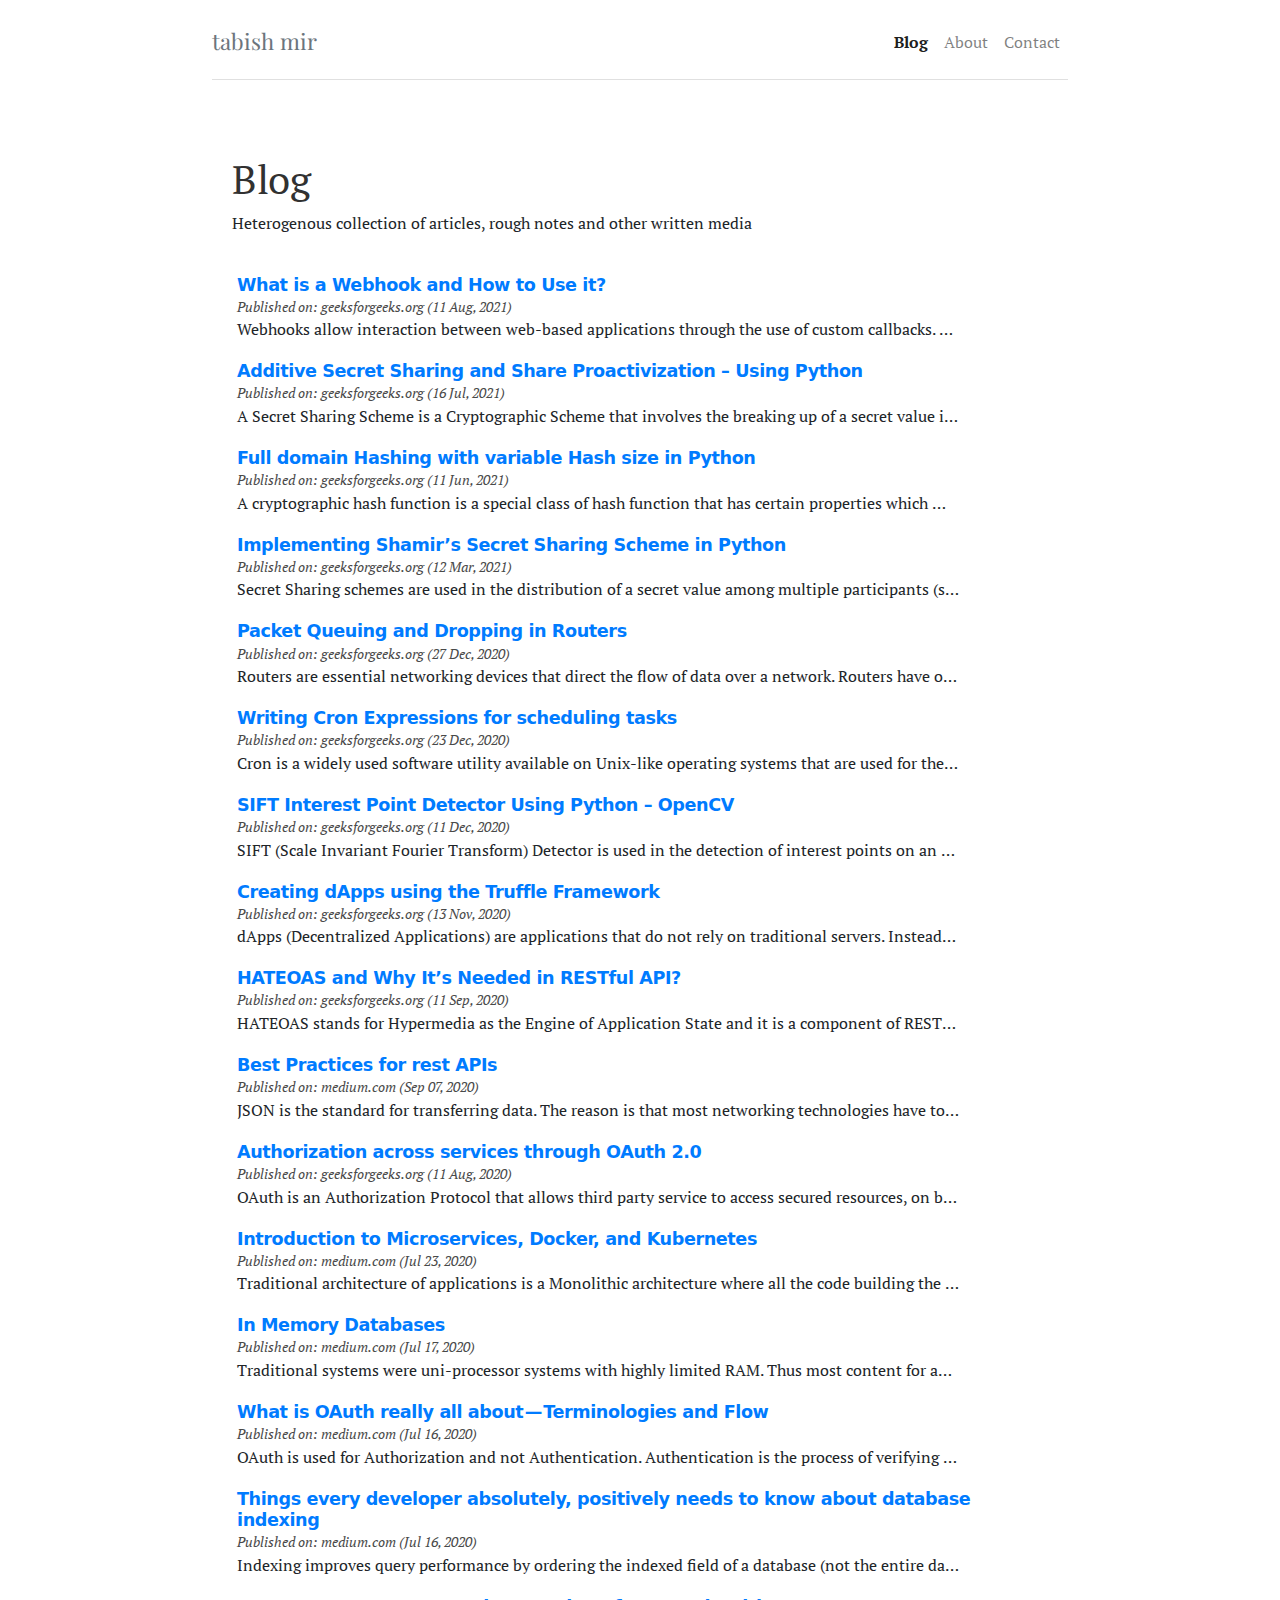
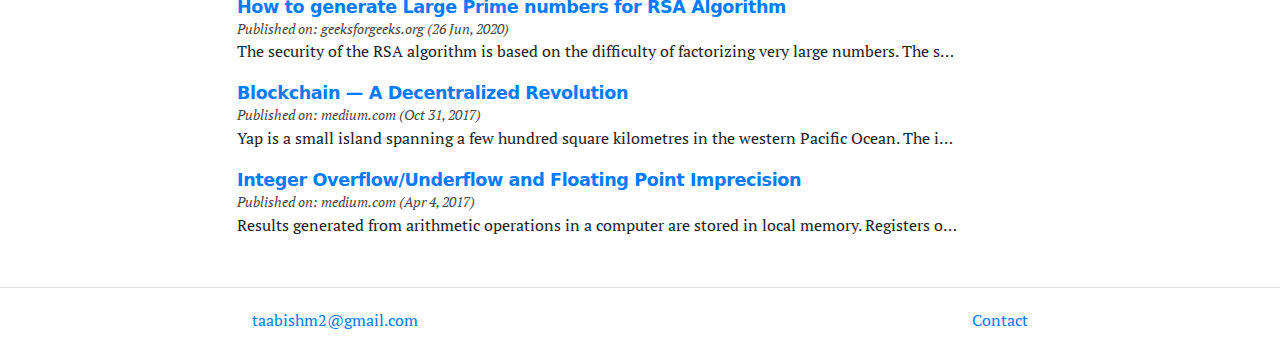
<file: index.html>
<!doctype html>
<html lang="en">

<head>
    <!-- Required meta tags -->
    <meta charset="utf-8">
    <meta name="viewport" content="width=device-width, initial-scale=1, shrink-to-fit=no">
    <style>
        @import url('https://fonts.googleapis.com/css2?family=PT+Sans&display=swap');
    </style>
    <style>
        @import url('https://fonts.googleapis.com/css2?family=PT+Serif&display=swap');
    </style>
    <style>
        @import url('https://fonts.googleapis.com/css2?family=PT+Sans&family=Playfair+Display:ital,wght@1,700&display=swap');
    </style>
    <!-- Bootstrap CSS -->
    <link rel="stylesheet" href="https://maxcdn.bootstrapcdn.com/bootstrap/4.0.0/css/bootstrap.min.css"
        integrity="sha384-Gn5384xqQ1aoWXA+058RXPxPg6fy4IWvTNh0E263XmFcJlSAwiGgFAW/dAiS6JXm" crossorigin="anonymous">
    <link rel="stylesheet" href="https://cdnjs.cloudflare.com/ajax/libs/font-awesome/4.7.0/css/font-awesome.min.css">

    <link rel="stylesheet" href="styles.css">

    <title>Tabish | Blog</title>
</head>

<body>
    <nav class="navbar navbar-expand-lg navbar-light bg-light nav-custom">
        <button class="navbar-toggler" type="button" data-toggle="collapse" data-target="#navbarTogglerDemo03"
            aria-controls="navbarTogglerDemo03" aria-expanded="false" aria-label="Toggle navigation">
            <span class="navbar-toggler-icon"></span>
        </button>


        <div class="collapse navbar-collapse light-bottom-border" id="navbarTogglerDemo03">
            <a class="navbar-brand text-muted" href="index.html" style="font-family: 'Playfair Display', serif; font-size: 1.4em;">tabish
                mir</a>
            <ul class="navbar-nav ml-auto mt-2 mt-lg-0">
                <li class="nav-item active font-weight-bold">
                    <a class="nav-link" href="#">Blog <span class="sr-only">(current)</span></a>
                </li>
                <li class="nav-item">
                    <a class="nav-link" href="about.html">About</a>
                </li>
                <li class="nav-item">
                    <a class="nav-link" href="contact.html">Contact</a>
                </li>
            </ul>
        </div>
    </nav>

    <div class="body-div">
        <div class="container index-container">
            <div class="row">
                <div class="col-md-12" style="padding: 40px;">
                    <h1>Blog</h1>
                    Heterogenous collection of articles, rough notes and other written media
                </div>
            </div>


            <div class="container section-container">
                <div class="container flex-row" style="align-items: center;">
                    <div class="row">
                        <div class="col-md-12">
                            <h4 class="blog-item-head">
                                <a href="https://www.geeksforgeeks.org/what-is-a-webhook-and-how-to-use-it/">
                                    What is a Webhook and How to Use it?
                                </a>
                            </h4>
                            <p class="item-sub-line">Published on: geeksforgeeks.org (11 Aug, 2021)</p>
                        </div>
                    </div>
                    <div class="row">
                        <div class="col-md-12 description text-truncate" style="max-width: 90%;">
                            Webhooks allow interaction between web-based applications through the use of custom
                            callbacks. The use of webhooks allows web applications to automatically communicate with
                            other web-apps.
                        </div>
                    </div>
                </div>
            </div>

            <div class="container section-container">
                <div class="container flex-row" style="align-items: center;">
                    <div class="row">
                        <div class="col-md-12">
                            <h4 class="blog-item-head">
                                <a href="https://www.geeksforgeeks.org/additive-secret-sharing-and-share-proactivization-using-python/">
                                    Additive Secret Sharing and Share Proactivization – Using Python
                                </a>
                            </h4>
                            <p class="item-sub-line">Published on: geeksforgeeks.org (16 Jul, 2021)</p>
                        </div>
                    </div>
                    <div class="row">
                        <div class="col-md-12 description text-truncate" style="max-width: 90%;">
                            A Secret Sharing Scheme is a Cryptographic Scheme that involves the breaking up of a secret value into multiple fragments/shares in a manner tha
                        </div>
                    </div>
                </div>
            </div>

            <div class="container section-container">
                <div class="container flex-row" style="align-items: center;">
                    <div class="row">
                        <div class="col-md-12">
                            <h4 class="blog-item-head">
                                <a href="https://www.geeksforgeeks.org/full-domain-hashing-with-variable-hash-size-in-python/">
                                    Full domain Hashing with variable Hash size in Python
                                </a>
                            </h4>
                            <p class="item-sub-line">Published on: geeksforgeeks.org (11 Jun, 2021)</p>
                        </div>
                    </div>
                    <div class="row">
                        <div class="col-md-12 description text-truncate" style="max-width: 90%;">
                            A cryptographic hash function is a special class of hash function that has certain properties which make it suitable for use in cryptography. 
                        </div>
                    </div>
                </div>
            </div>

            <div class="container section-container">
                <div class="container flex-row" style="align-items: center;">
                    <div class="row">
                        <div class="col-md-12">
                            <h4 class="blog-item-head">
                                <a href="https://www.geeksforgeeks.org/implementing-shamirs-secret-sharing-scheme-in-python/">
                                    Implementing Shamir’s Secret Sharing Scheme in Python
                                </a>
                            </h4>
                            <p class="item-sub-line">Published on: geeksforgeeks.org (12 Mar, 2021)</p>
                        </div>
                    </div>
                    <div class="row">
                        <div class="col-md-12 description text-truncate" style="max-width: 90%;">
                            Secret Sharing schemes are used in the distribution of a secret value among multiple participants (shareholders) by dividing the secret into fragments (shares).
                        </div>
                    </div>
                </div>
            </div>

            <div class="container section-container">
                <div class="container flex-row" style="align-items: center;">
                    <div class="row">
                        <div class="col-md-12">
                            <h4 class="blog-item-head">
                                <a href="https://www.geeksforgeeks.org/packet-queuing-and-dropping-in-routers/">
                                    Packet Queuing and Dropping in Routers
                                </a>
                            </h4>
                            <p class="item-sub-line">Published on: geeksforgeeks.org (27 Dec, 2020)</p>
                        </div>
                    </div>
                    <div class="row">
                        <div class="col-md-12 description text-truncate" style="max-width: 90%;">
                            Routers are essential networking devices that direct the flow of data over a network. Routers have one or more input and output interfaces which receive and tran
                        </div>
                    </div>
                </div>
            </div>

            <div class="container section-container">
                <div class="container flex-row" style="align-items: center;">
                    <div class="row">
                        <div class="col-md-12">
                            <h4 class="blog-item-head">
                                <a href="https://www.geeksforgeeks.org/writing-cron-expressions-for-scheduling-tasks/">
                                    Writing Cron Expressions for scheduling tasks
                                </a>
                            </h4>
                            <p class="item-sub-line">Published on: geeksforgeeks.org (23 Dec, 2020)</p>
                        </div>
                    </div>
                    <div class="row">
                        <div class="col-md-12 description text-truncate" style="max-width: 90%;">
                            Cron is a widely used software utility available on Unix-like operating systems that are
                            used for the purpose of job scheduling
                        </div>
                    </div>
                </div>
            </div>

            <div class="container section-container">
                <div class="container flex-row" style="align-items: center;">
                    <div class="row">
                        <div class="col-md-12">
                            <h4 class="blog-item-head">
                                <a
                                    href="https://www.geeksforgeeks.org/sift-interest-point-detector-using-python-opencv/">
                                    SIFT Interest Point Detector Using Python – OpenCV
                                </a>
                            </h4>
                            <p class="item-sub-line">Published on: geeksforgeeks.org (11 Dec, 2020)</p>
                        </div>
                    </div>
                    <div class="row">
                        <div class="col-md-12 description text-truncate" style="max-width: 90%;">
                            SIFT (Scale Invariant Fourier Transform) Detector is used in the detection of interest
                            points on an input image
                        </div>
                    </div>
                </div>
            </div>

            <div class="container section-container">
                <div class="container flex-row" style="align-items: center;">
                    <div class="row">
                        <div class="col-md-12">
                            <h4 class="blog-item-head">
                                <a href="https://www.geeksforgeeks.org/creating-dapps-using-the-truffle-framework/">
                                    Creating dApps using the Truffle Framework
                                </a>
                            </h4>
                            <p class="item-sub-line">Published on: geeksforgeeks.org (13 Nov, 2020)</p>
                        </div>
                    </div>
                    <div class="row">
                        <div class="col-md-12 description text-truncate" style="max-width: 90%;">
                            dApps (Decentralized Applications) are applications that do not rely on traditional servers. Instead, dApps make use of Blockchain to host the data traditionally stored on the servers.
                        </div>
                    </div>
                </div>
            </div>

            <div class="container section-container">
                <div class="container flex-row" style="align-items: center;">
                    <div class="row">
                        <div class="col-md-12">
                            <h4 class="blog-item-head">
                                <a href="https://www.geeksforgeeks.org/hateoas-and-why-its-needed-in-restful-api/">
                                    HATEOAS and Why It’s Needed in RESTful API?
                                </a>
                            </h4>
                            <p class="item-sub-line">Published on: geeksforgeeks.org (11 Sep, 2020)</p>
                        </div>
                    </div>
                    <div class="row">
                        <div class="col-md-12 description text-truncate" style="max-width: 90%;">
                            HATEOAS stands for Hypermedia as the Engine of Application State and it is a component of
                            RESTful API architecture and design.
                        </div>
                    </div>
                </div>
            </div>

            <div class="container section-container">
                <div class="container flex-row" style="align-items: center;">
                    <div class="row">
                        <div class="col-md-12">
                            <h4 class="blog-item-head">
                                <a href="https://medium.com/technically-true/best-practices-for-rest-apis-b6d22d36d327">
                                    Best Practices for rest APIs
                                </a>
                            </h4>
                            <p class="item-sub-line">Published on: medium.com (Sep 07, 2020)</p>
                        </div>
                    </div>
                    <div class="row">
                        <div class="col-md-12 description text-truncate" style="max-width: 90%;">
                            JSON is the standard for transferring data. The reason is that most networking technologies
                            have tools to process it...
                        </div>
                    </div>
                </div>
            </div>

            <div class="container section-container">
                <div class="container flex-row" style="align-items: center;">
                    <div class="row">
                        <div class="col-md-12">
                            <h4 class="blog-item-head">
                                <a
                                    href="https://www.geeksforgeeks.org/authorization-across-services-through-oauth-2-0/">
                                    Authorization across services through OAuth 2.0
                                </a>
                            </h4>
                            <p class="item-sub-line">Published on: geeksforgeeks.org (11 Aug, 2020)</p>
                        </div>
                    </div>
                    <div class="row">
                        <div class="col-md-12 description text-truncate" style="max-width: 90%;">
                            OAuth is an Authorization Protocol that allows third party service to access secured
                            resources, on behalf of resource owner.
                        </div>
                    </div>
                </div>
            </div>

            <div class="container section-container">
                <div class="container flex-row" style="align-items: center;">
                    <div class="row">
                        <div class="col-md-12">
                            <h4 class="blog-item-head">
                                <a
                                    href="https://medium.com/technically-true/introduction-to-microservices-docker-and-kubernetes-89117136025a">
                                    Introduction to Microservices, Docker, and Kubernetes
                                </a>
                            </h4>
                            <p class="item-sub-line">Published on: medium.com (Jul 23, 2020)</p>
                        </div>
                    </div>
                    <div class="row">
                        <div class="col-md-12 description text-truncate" style="max-width: 90%;">
                            Traditional architecture of applications is a Monolithic architecture where all the code
                            building the application exists as a single, monolithic entity (possibly separated as
                            layers)...
                        </div>
                    </div>
                </div>
            </div>

            <div class="container section-container">
                <div class="container flex-row" style="align-items: center;">
                    <div class="row">
                        <div class="col-md-12">
                            <h4 class="blog-item-head">
                                <a href="https://medium.com/technically-true/in-memory-databases-80b26c67bf2e">
                                    In Memory Databases
                                </a>
                            </h4>
                            <p class="item-sub-line">Published on: medium.com (Jul 17, 2020)</p>
                        </div>
                    </div>
                    <div class="row">
                        <div class="col-md-12 description text-truncate" style="max-width: 90%;">
                            Traditional systems were uni-processor systems with highly limited RAM. Thus most content
                            for any application had to be stored on the significantly slower disks...
                        </div>
                    </div>
                </div>
            </div>

            <div class="container section-container">
                <div class="container flex-row" style="align-items: center;">
                    <div class="row">
                        <div class="col-md-12">
                            <h4 class="blog-item-head">
                                <a
                                    href="https://medium.com/technically-true/what-is-oauth-really-all-about-terminologies-and-flow-dbd37b3bb1c3">
                                    What is OAuth really all about — Terminologies and Flow 
                                </a>
                            </h4>
                            <p class="item-sub-line">Published on: medium.com (Jul 16, 2020)</p>
                        </div>
                    </div>
                    <div class="row">
                        <div class="col-md-12 description text-truncate" style="max-width: 90%;">
                            OAuth is used for Authorization and not Authentication. Authentication is the process of
                            verifying who a user is, while Authorization is the process of verifying what they have
                            access to...
                        </div>
                    </div>
                </div>
            </div>

            <div class="container section-container">
                <div class="container flex-row" style="align-items: center;">
                    <div class="row">
                        <div class="col-md-12">
                            <h4 class="blog-item-head">
                                <a
                                    href="https://medium.com/technically-true/things-every-developer-absolutely-positively-needs-to-know-about-database-indexing-kai-5466dfd020e6">
                                    Things every developer absolutely, positively needs to know about database indexing 
                                </a>
                            </h4>
                            <p class="item-sub-line">Published on: medium.com (Jul 16, 2020)</p>
                        </div>
                    </div>
                    <div class="row">
                        <div class="col-md-12 description text-truncate" style="max-width: 90%;">
                            Indexing improves query performance by ordering the indexed field of a database (not the
                            entire database) such that retrieval based on such field...
                        </div>
                    </div>
                </div>
            </div>

            <div class="container section-container">
                <div class="container flex-row" style="align-items: center;">
                    <div class="row">
                        <div class="col-md-12">
                            <h4 class="blog-item-head">
                                <a href="https://www.geeksforgeeks.org/how-to-generate-large-prime-numbers-for-rsa-algorithm/">
                                    How to generate Large Prime numbers for RSA Algorithm
                                </a>
                            </h4>
                            <p class="item-sub-line">Published on: geeksforgeeks.org (26 Jun, 2020)</p>
                        </div>
                    </div>
                    <div class="row">
                        <div class="col-md-12 description text-truncate" style="max-width: 90%;">
                            The security of the RSA algorithm is based on the difficulty of factorizing very large numbers. The setup of an RSA cryptosystem involves the generation of two large primes, say p and q,
                        </div>
                    </div>
                </div>
            </div>

            <div class="container section-container">
                <div class="container flex-row" style="align-items: center;">
                    <div class="row">
                        <div class="col-md-12">
                            <h4 class="blog-item-head">
                                <a
                                    href="https://medium.com/@jollyfish/blockchain-a-decentralized-revolution-6faef3719f08">
                                    Blockchain — A Decentralized Revolution
                                </a>
                            </h4>
                            <p class="item-sub-line">Published on: medium.com (Oct 31, 2017)</p>
                        </div>
                    </div>
                    <div class="row">
                        <div class="col-md-12 description text-truncate" style="max-width: 90%;">
                            Yap is a small island spanning a few hundred square kilometres in the western Pacific Ocean.
                            The island is rather famous for its rather...
                        </div>
                    </div>
                </div>
            </div>

            <div class="container section-container">
                <div class="container flex-row" style="align-items: center;">
                    <div class="row">
                        <div class="col-md-12">
                            <h4 class="blog-item-head">
                                <a
                                    href="https://medium.com/@jollyfish/integer-overflow-underflow-and-floating-point-imprecision-6ba869a99033">
                                    Integer Overflow/Underflow and Floating Point Imprecision
                                </a>
                            </h4>
                            <p class="item-sub-line">Published on: medium.com (Apr 4, 2017)</p>
                        </div>
                    </div>
                    <div class="row">
                        <div class="col-md-12 description text-truncate" style="max-width: 90%;">
                            Results generated from arithmetic operations in a computer are stored in local memory.
                            Registers of a processor store the numeric values of these operations...
                        </div>
                    </div>
                </div>
            </div>

        </div>
    </div>

    <footer class="footer container">
        <div class="row footer-row">
            <div class="col-md-6 text-muted">
                <a href="mailto:taabishm2@gmail.com">taabishm2@gmail.com</a>
            </div>
            <div class="col-md-6 text-muted text-right">
                <a href="contact.html">Contact</a>
            </div>
        </div>
    </footer>


    <!-- Optional JavaScript -->
    <!-- jQuery first, then Popper.js, then Bootstrap JS -->
    <script src="https://code.jquery.com/jquery-3.2.1.slim.min.js"
        integrity="sha384-KJ3o2DKtIkvYIK3UENzmM7KCkRr/rE9/Qpg6aAZGJwFDMVNA/GpGFF93hXpG5KkN"
        crossorigin="anonymous"></script>
    <script src="https://cdnjs.cloudflare.com/ajax/libs/popper.js/1.12.9/umd/popper.min.js"
        integrity="sha384-ApNbgh9B+Y1QKtv3Rn7W3mgPxhU9K/ScQsAP7hUibX39j7fakFPskvXusvfa0b4Q"
        crossorigin="anonymous"></script>
    <script src="https://maxcdn.bootstrapcdn.com/bootstrap/4.0.0/js/bootstrap.min.js"
        integrity="sha384-JZR6Spejh4U02d8jOt6vLEHfe/JQGiRRSQQxSfFWpi1MquVdAyjUar5+76PVCmYl"
        crossorigin="anonymous"></script>
</body>

</html>
</file>
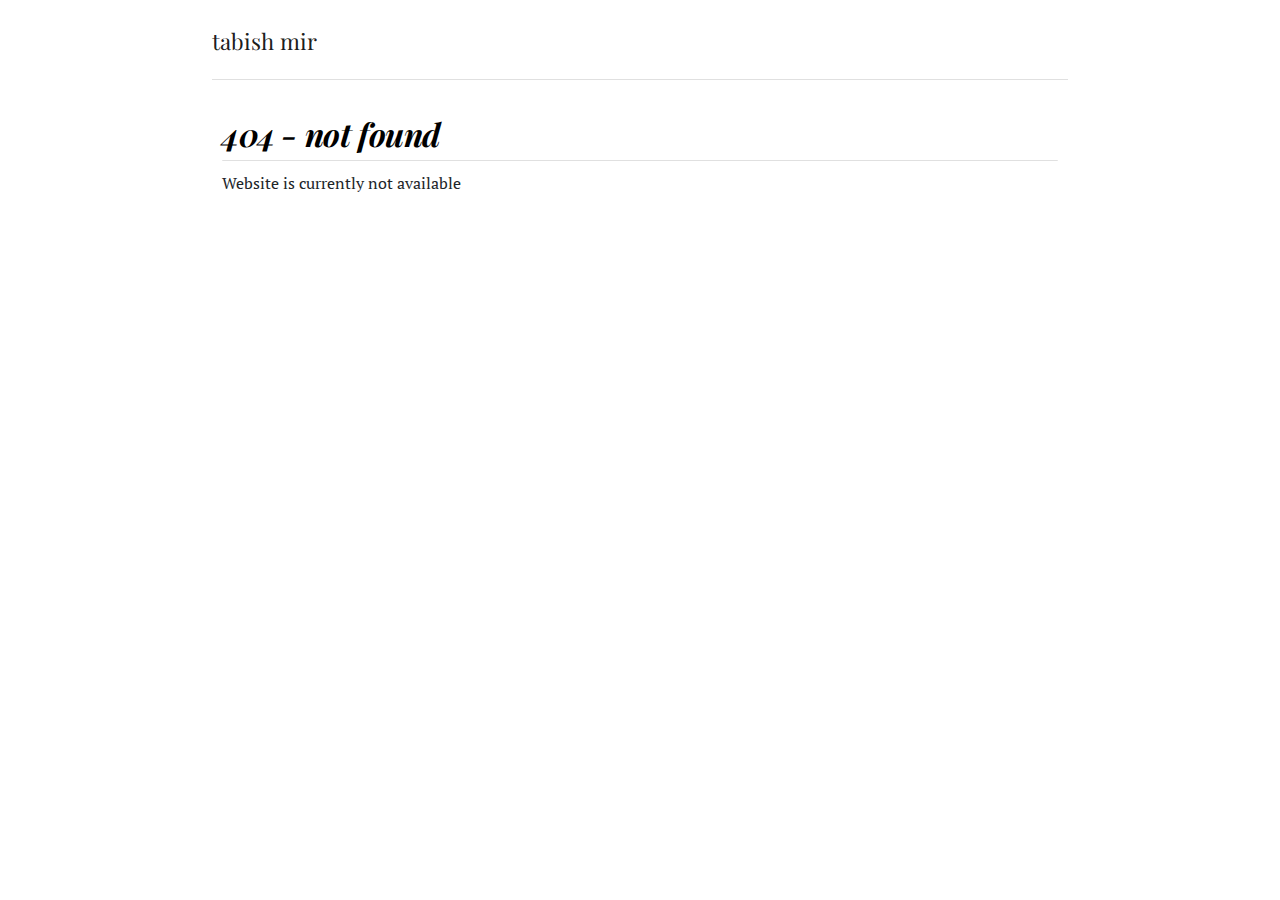
<file: index_404.html>
<!doctype html>
<html lang="en">

<head>
    <!-- Required meta tags -->
    <meta charset="utf-8">
    <meta name="viewport" content="width=device-width, initial-scale=1, shrink-to-fit=no">
    <link rel="preconnect" href="https://fonts.googleapis.com">
    <link rel="preconnect" href="https://fonts.gstatic.com" crossorigin>
    <link href="https://fonts.googleapis.com/css2?family=PT+Sans&display=swap" rel="stylesheet">
    <link href="https://fonts.googleapis.com/css2?family=PT+Serif&display=swap" rel="stylesheet">
    <link href="https://fonts.googleapis.com/css2?family=PT+Sans&family=Playfair+Display:ital,wght@1,700&display=swap" rel="stylesheet">
    
    <title>Tabish | Resume</title>
</head>

<body>
    <nav class="navbar navbar-expand-lg navbar-light bg-light nav-custom">
        <button class="navbar-toggler" type="button" data-toggle="collapse" data-target="#navbarTogglerDemo03"
            aria-controls="navbarTogglerDemo03" aria-expanded="false" aria-label="Toggle navigation">
            <span class="navbar-toggler-icon"></span>
        </button>


        <div class="collapse navbar-collapse light-bottom-border" id="navbarTogglerDemo03">
            <a class="navbar-brand" href="#" style="font-family: 'Playfair Display', serif; font-size: 1.4em;">tabish
                mir</a>
        </div>
    </nav>

    <div class="body-div">
        <div class="container index-container">

            <div class="container section-container">
                <div class="row">
                    <div class="col-md-12">
                        <h1 class="heading-left-border" style="font-size: 2em;">404 - not found</h1>
                        <p>Website is currently not available</p>
                    </div>
                </div>
            </div>

        </div>
    </div>

    <!-- Bootstrap CSS -->
    <link rel="stylesheet" href="bootstrap.min.css">
    <link rel="stylesheet" href="font-awesome.min.css">

    <link rel="stylesheet" href="styles.css">

    <!-- Optional JavaScript -->
    <!-- jQuery first, then Popper.js, then Bootstrap JS -->
    <script src="https://code.jquery.com/jquery-3.2.1.slim.min.js"
        integrity="sha384-KJ3o2DKtIkvYIK3UENzmM7KCkRr/rE9/Qpg6aAZGJwFDMVNA/GpGFF93hXpG5KkN"
        crossorigin="anonymous"></script>
    <script src="https://cdnjs.cloudflare.com/ajax/libs/popper.js/1.12.9/umd/popper.min.js"
        integrity="sha384-ApNbgh9B+Y1QKtv3Rn7W3mgPxhU9K/ScQsAP7hUibX39j7fakFPskvXusvfa0b4Q"
        crossorigin="anonymous"></script>
    <script src="https://maxcdn.bootstrapcdn.com/bootstrap/4.0.0/js/bootstrap.min.js"
        integrity="sha384-JZR6Spejh4U02d8jOt6vLEHfe/JQGiRRSQQxSfFWpi1MquVdAyjUar5+76PVCmYl"
        crossorigin="anonymous"></script>
</body>

</html>
</file>
<file: styles.css>
* {
    -webkit-font-smoothing: antialiased;
    font-display: swap;
}

nav {
    font-family: "PT Serif", Helvetica, Arial, sans-serif !important;
}

div {
    font-family: "PT Serif", Helvetica, Arial, sans-serif !important;
}

.bg-light {
    background-color: white !important;
}

.nav-custom {
    width: 70%;
    margin: auto;
    padding: 20px;
    padding-bottom: 35px;
    color: red;
}

.body-div {
    width: 70%;
    margin: auto;
}

.index-container {
    width: 100%;
    margin: 0;
}

.blog-item-head {
    font-size: 1.1rem;
    font-family: system-ui, -apple-system, "Segoe UI", Roboto, "Helvetica Neue", Arial, "Noto Sans", "Liberation Sans", sans-serif, "Apple Color Emoji", "Segoe UI Emoji", "Segoe UI Symbol", "Noto Color Emoji";
    font-weight: bold;
    color: #292929;
    margin: 0px;
}

@media (min-width: 1200px) {
    .container {
        max-width: 100%;
    }
}

h1,
h2,
h3,
h4,
h5 {
    font-family: "PT Serif", Helvetica, Arial, sans-serif;
    font-weight: 400;
    color: #313131;
    letter-spacing: -.025rem;
}

.face-img {
    width: 110px;
    border-radius: 100%;
    margin: auto;
    padding: 0px;
}

.heading-left-border {
    font-family: 'Playfair Display', serif;
    color: black;
    border-radius: 1px;
    font-size: 1.3rem;
    font-weight: bold;
    font-style: italic;
    border-bottom: 1px solid rgba(0, 0, 0, 0.123);
    padding-bottom: 7px;
    margin-bottom: 10px;
}

.item-duration {
    text-align: right;
}

.item-head {
    font-family: system-ui, -apple-system, "Segoe UI", Roboto, "Helvetica Neue", Arial, "Noto Sans", "Liberation Sans", sans-serif, "Apple Color Emoji", "Segoe UI Emoji", "Segoe UI Symbol", "Noto Color Emoji";
    font-weight: bold;
    font-size: 1rem;
    color: #292929;
    margin: 0px;
}

.item-sub-line {
    font-style: italic;
    font-size: 0.9em;
    color: #494949;
    margin: 0px;
}

.item-duration {
    align-items: center;
    margin: 0px;
}

.item-duration-text {
    color: #494949;
    font-size: 0.85em;
    margin: 0px;
}

.section-container {
    margin-bottom: 20px;
}

.list-item-head {
    font-weight: bold;
    font-size: 0.95em;
}

.navbar-brand:hover {
    color: black !important;
    font-family: 'Playfair Display', serif; font-size: 1.4em;
}

.light-bottom-border {
    border-bottom: 1px solid rgba(0, 0, 0, 0.123);
}

.navbar-collapse {
    padding-bottom: 15px;
}

.index-name-title {
    font-size: 1.9em; 
    padding: 0;
    margin: 3px;
}

.index-subline-title {
    font-size: 1.3em;
    padding-bottom: 0;
    margin-bottom: 0;
}

.icon-element {
    padding: 0;
    margin: 0;
    text-align: right;
}

.about-text {
    padding: 40px;
}

.footer {
    border-top: 1px solid rgba(0, 0, 0, 0.123);
    margin-top: 50px;
    padding: 20px;
}

.footer-row {
    margin: auto;
    width: 65%;
}

.center-element {
    align-items: center;
}

@media only screen and (max-width: 990px) {

    .nav-custom {
        width: 100%;
        margin: 0px;
    }

    .body-div {
        width: 100%
    }

    .index-container {
        width: 100%;
    }

    .face-img-div {
        margin: auto;
    }

    .item-duration {
        text-align: left;
        padding-bottom: 5px;
        margin-bottom: 5px;
        border-bottom: 1px solid rgba(0, 0, 0, 0.055);
    }

    .flex-row {
        padding: 0px;
    }

    ul {
        padding-left: 16px;
    }

    .about-text {
        margin:15px;
        padding: 15px;
        border: 1px solid rgba(0, 0, 0, 0.178);
    }

    .container-flex {
        text-align: center;
    }

    .navbar {
        padding: 10px;
    }

}
</file>
